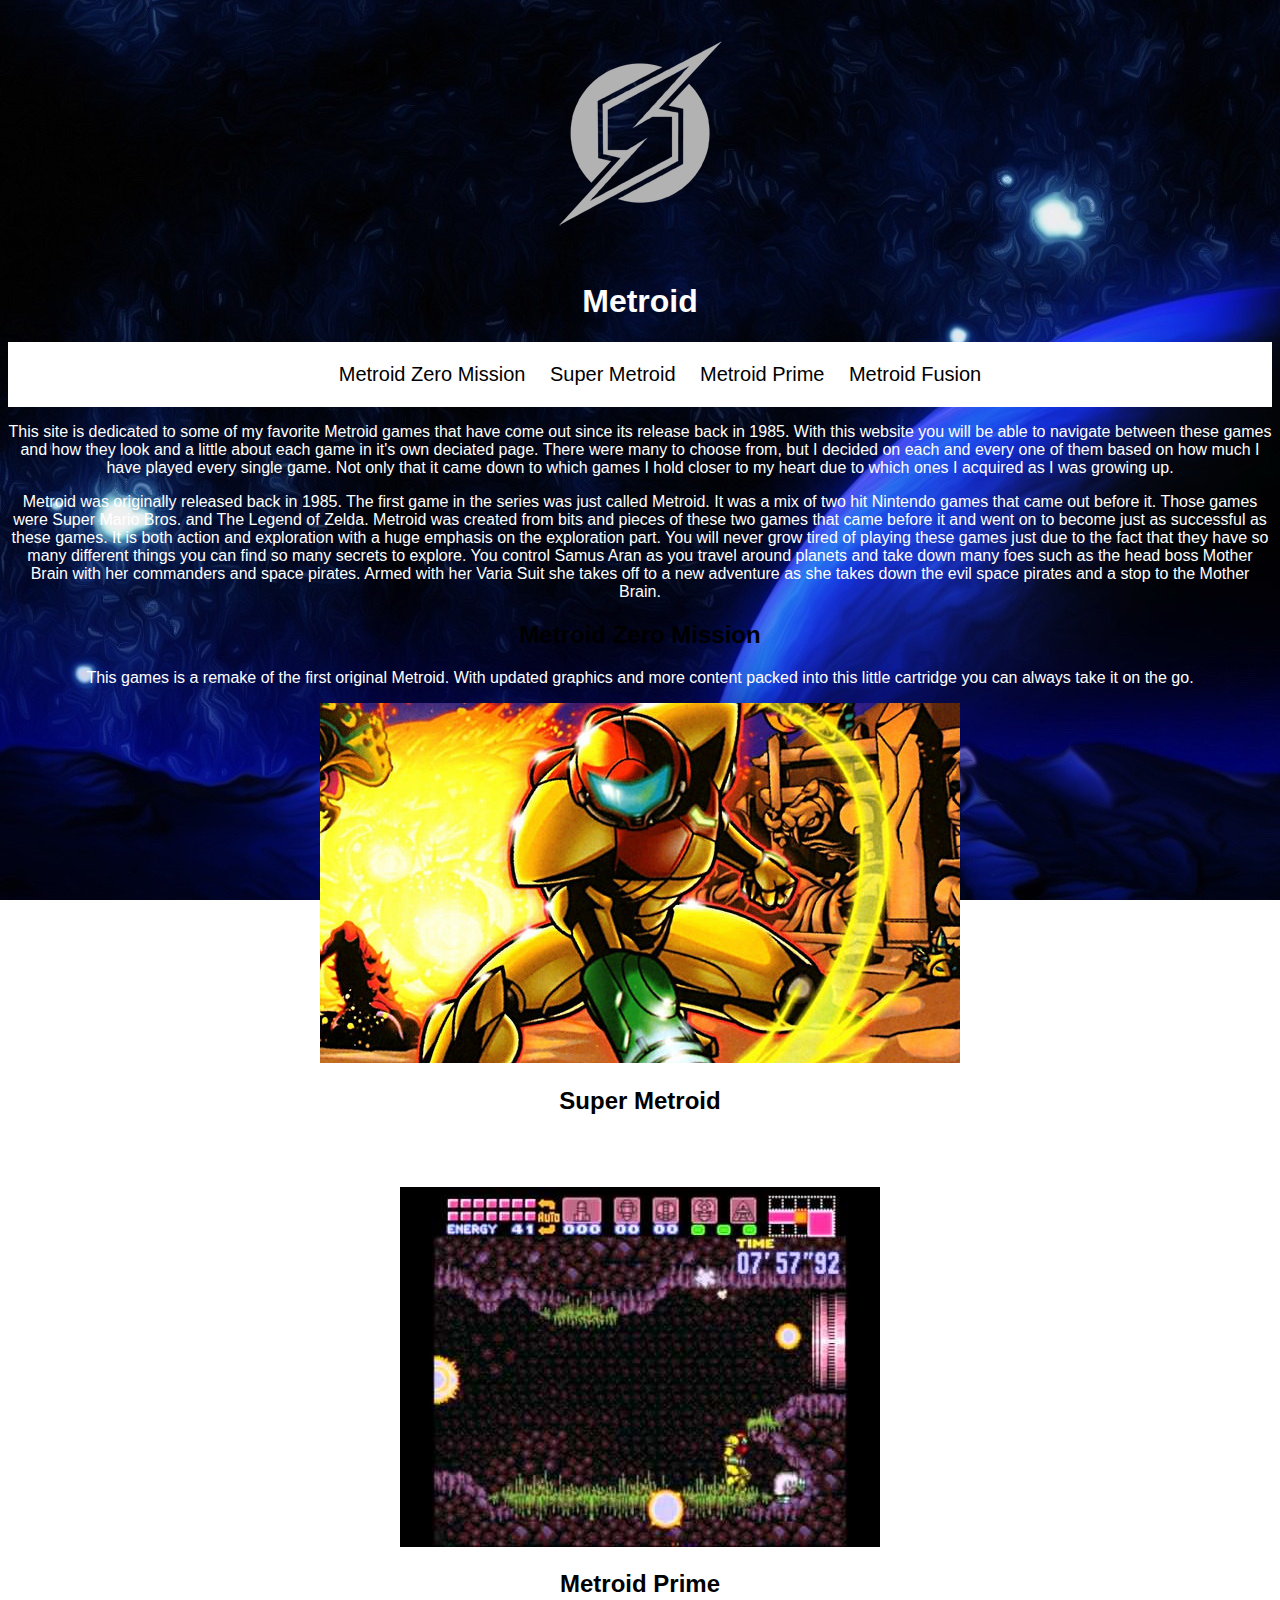
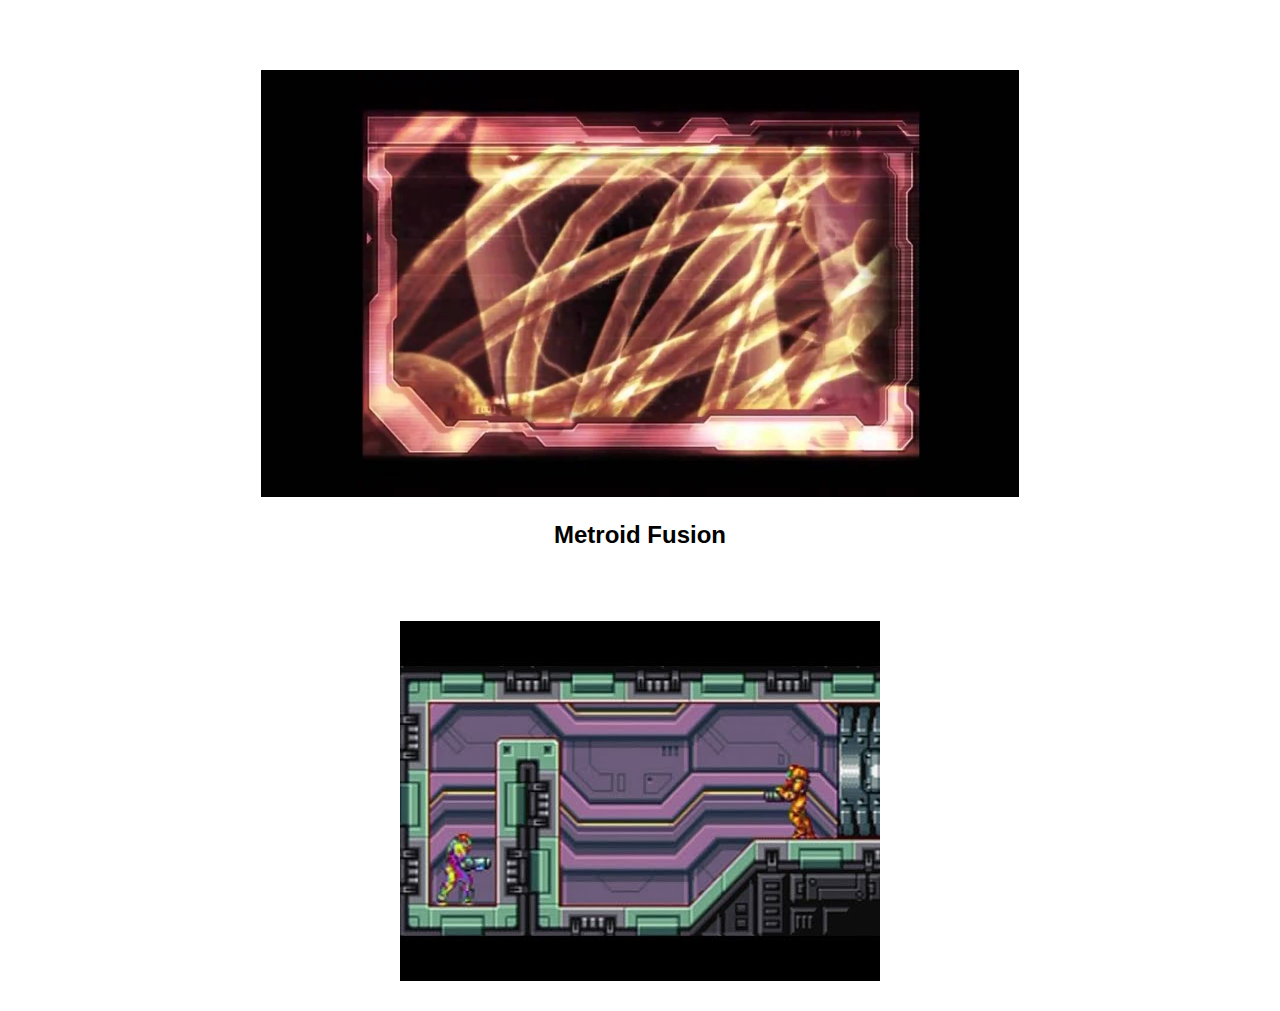
<file: index.html>
<!DOCTYPE html>
<html>
<head>
	<meta charset="utf-8">
    <title>My Metroid Website</title>
	<link rel="stylesheet" type="text/css" href="style.css">

</head>

<body>


<header>


			<img src="Images/Metroid_Icon.png"
	 			 alt="A picture of the Metroid Logo" 	
	 							/>
			<h1>Metroid</h1>

		<nav>
			
		<ul>
			<li><a href="Metroid_Zero_Mission/index.html">Metroid Zero Mission</a></li>
			<li><a href="Super_Metroid/index.html">Super Metroid</a></li>
			<li><a href="Metroid_Prime/index.html">Metroid Prime</a></li>
			<li><a href="Metroid_Fusion/index.html">Metroid Fusion</a></li>
			


		</ul>


		</nav>



</header>

<p>This site is dedicated to some of my favorite Metroid games that have come out since its release back in 1985. With this website you will be able to navigate between these games and how they look and a little about each game in it's own deciated page. There were many to choose from, but I decided on each and every one of them based on how much I have played every single game. Not only that it came down to which games I hold closer to my heart due to which ones I acquired as I was growing up.</p>



<p>Metroid was originally released back in 1985. The first game in the series was just called Metroid. It was a mix of two hit Nintendo games that came out before it. Those games were Super Mario Bros. and The Legend of Zelda. Metroid was created from bits and pieces of these two games that came before it and went on to become just as successful as these games. It is both action and exploration with a huge emphasis on the exploration part. You will never grow tired of playing these games just due to the fact that they have so many different things you can find so many secrets to explore. You control Samus Aran as you travel around planets and take down many foes such as the head boss Mother Brain with her commanders and space pirates. Armed with her Varia Suit she takes off to a new adventure as she takes down the evil space pirates and a stop to the Mother Brain.</p>


<main>


           
        <article>

        
			
			<h2><a href="Metroid_Zero_Mission/index.html">Metroid Zero Mission</a></h2>            
            

            <p>This games is a remake of the first original Metroid. With updated graphics and more content packed into this little cartridge you can always take it on the go.</p>

        <img src="Images/Metroid_Zero_Mission_Screenshot_1.jpg"
                 alt="Metroid Zero Mission Screenshot"   >
        </article>





            
        <article>

        
			
			<h2><a href="Super_Metroid/index.html">Super Metroid</a></h2>            
            

            <p>Super Metroid has been regarded by many people and reviewers as one of the best Metroid games to come out during the Super Nintendo era. With improved graphics and a vast area for you to explore it's no wonder why so many people rclaim this as one of their favorite Metroid games to date.</p>

            <img src="Images/Super_Metroid_Screenshot.jpg"
                alt="Super Metroid Screenshot">

        </article>



            

        <article>

        
            
            <h2><a href="Metroid_Prime/index.html">Metroid Prime</a></h2>            
            

            <p>Metroid Prime was the first Metroid game to come out in 3-D. It is also a very successful Metroid game close to scoring perfect scores accross many gaming websites. In this game people take control of Samus as she explores a massive world in a glorious 3-D environment. The success of this game also led it to get many sequels.</p>

             <img src="Images/Metroid_Prime_Menu.jpg"
                 alt="Metroid Prime Menu Screen"   >

        </article> 


           
        <article>

        
            
            <h2><a href="Metroid_Fusion/index.html">Metroid Fusion</a></h2>            
            

            <p>Metroid Fusion was the first Metroid game to come to the Game Boy Advance. It was released together with Metroid Prime and was also developed by the same company that made Super Metroid and it shows. </p>

             <img src="Images/metroid_fusion_screenshot_1.jpg"
                 alt="metroid fusion screenshot"   >

        </article>           




        
        






</main>

<footer>Isra's Website</footer>

</body>





</html>
</file>
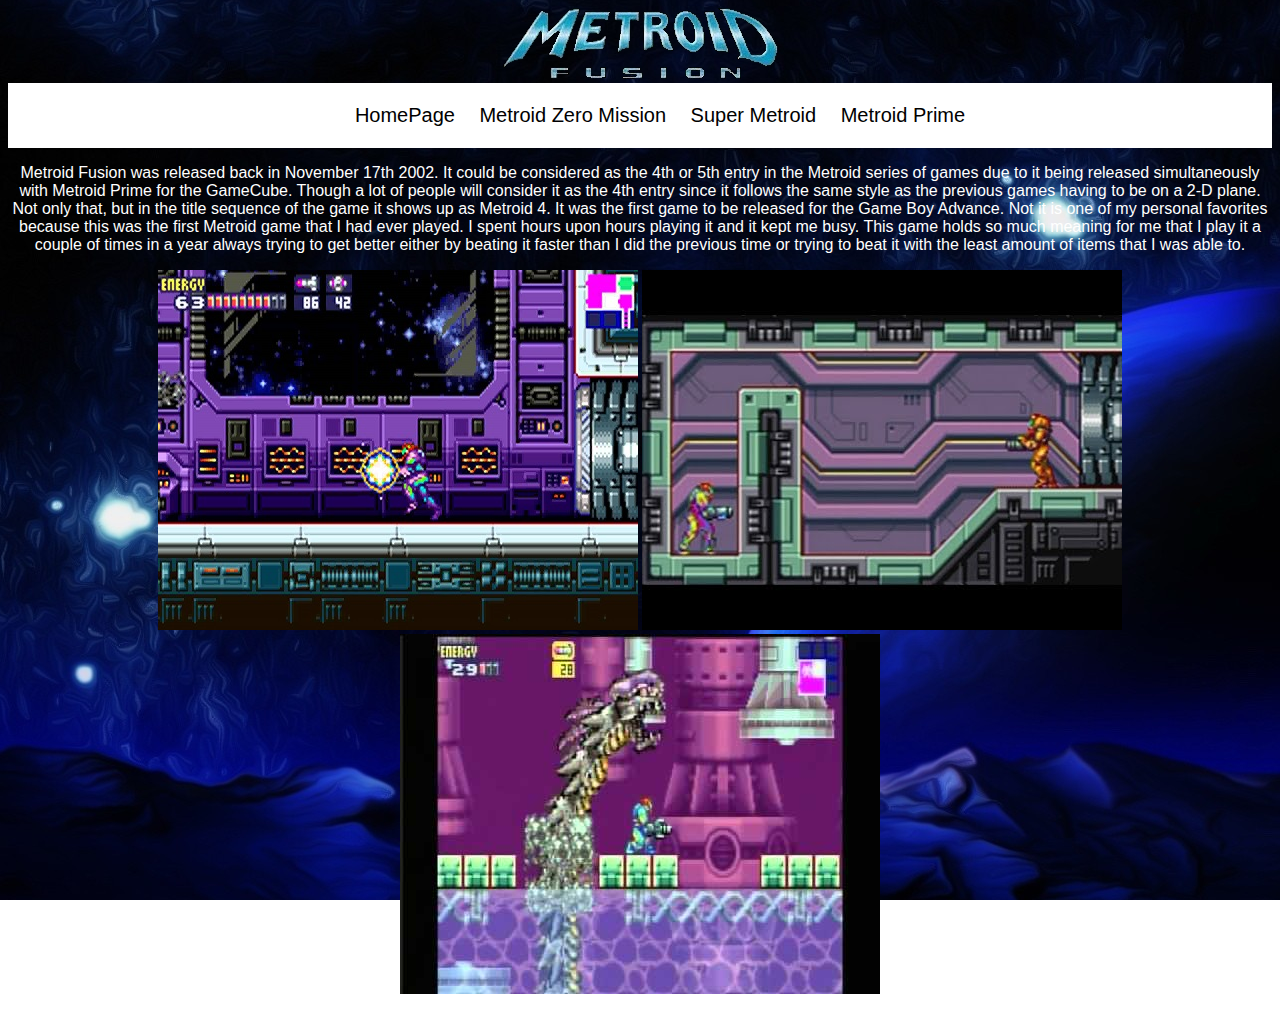
<file: Metroid_Fusion/index.html>
<!DOCTYPE html>
<html>
<head>
	<meta charset="utf-8">
	<title>Metroid Fusion</title>
	<link rel="stylesheet" type="text/css" href="../style.css">
</head>
<body>

<header>


			<img src="../Images/Metroid_Fusion_logo.png"
	 			 alt="A picture of the Metroid Fusion Logo" 	
	 							/>
			

		<nav>
			
		<ul>
			


			<li><a href="../index.html">HomePage</a></li>
			<li><a href="../Metroid_Zero_Mission/index.html">Metroid Zero Mission</a></li>
			<li><a href="../Super_Metroid/index.html">Super Metroid</a></li>
			<li><a href="../Metroid_Prime/index.html">Metroid Prime</a></li>
			

			


		</ul>


		</nav>
</header>
<main>
	

<p>Metroid Fusion was released back in November 17th 2002. It could be considered as the 4th or 5th entry in the Metroid series of games due to it being released simultaneously with Metroid Prime for the GameCube. Though a lot of people will consider it as the 4th entry since it follows the same style as the previous games having to be on a 2-D plane. Not only that, but in the title sequence of the game it shows up as Metroid 4. It was the first game to be released for the Game Boy Advance. Not it is one of my personal favorites because this was the first Metroid game that I had ever played. I spent hours upon hours playing it and it kept me busy. This game holds so much meaning for me that I play it a couple of times in a year always trying to get better either by beating it faster than I did the previous time or trying to beat it with the least amount of items that I was able to.</p>




		<img src="../Images/Metroid_Fusion_Screenshot.jpg"
		alt="Metroid Fusion Boss Fight">

		<img src="../Images/metroid_fusion_screenshot_1.jpg"
		alt="Another Metroid Fusion screenshot">

		<img src="../Images/Metroid_Fusion_Boss_Fight.jpg"
		alt="Another Metroid Fusion screenshot">



</main>



<footer>Isra's Website</footer>

</body>




</html>
</file>
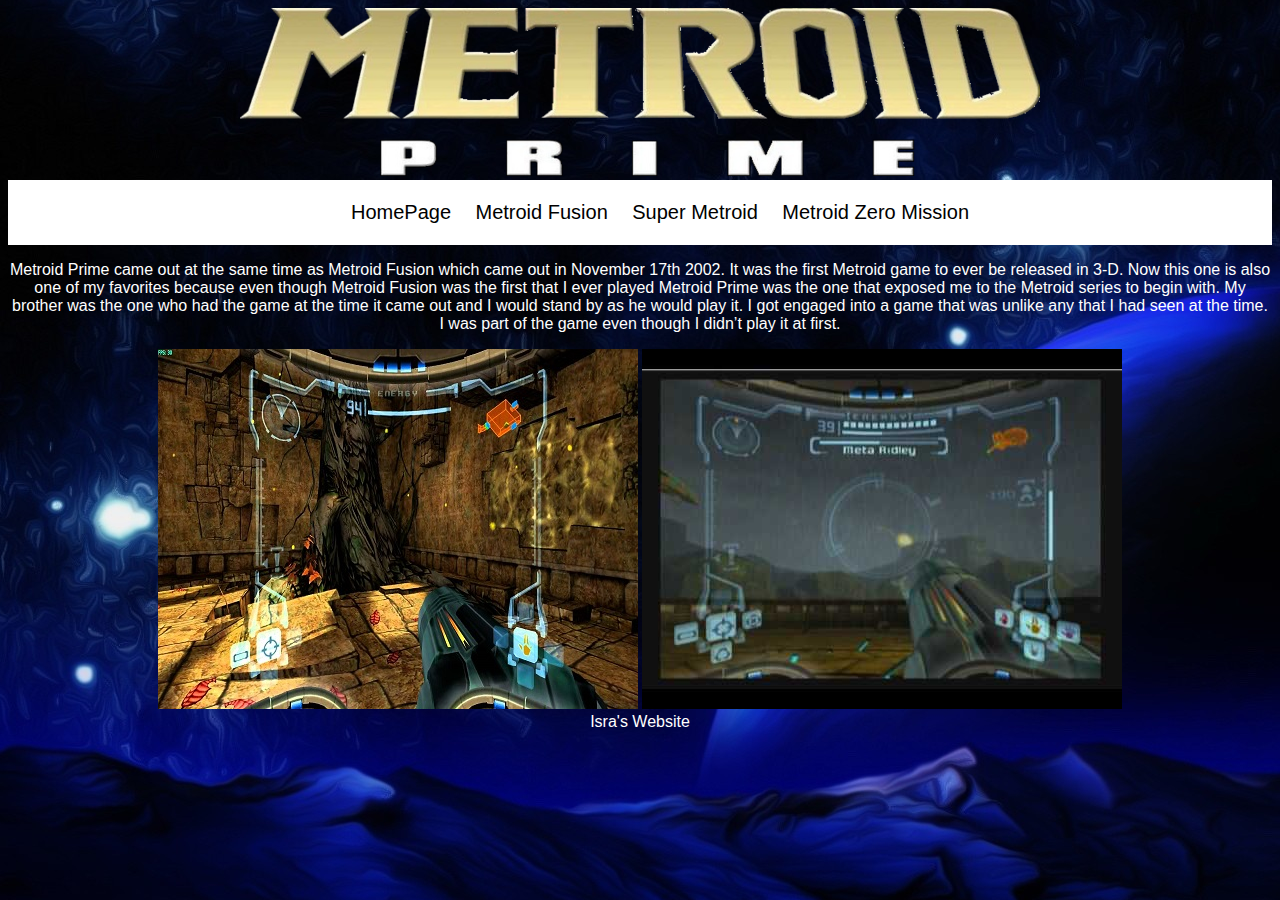
<file: Metroid_Prime/index.html>
<!DOCTYPE html>
<html>
<head>
	<meta charset="utf-8">
	<title>Metroid Prime</title>
	<link rel="stylesheet" type="text/css" href="../style.css">

</head>
<body>
		<header>


			<img src="../Images/Metroid_Prime_Logo.png"
	 			 alt="A picture of the Metroid Prime Logo" 	
	 							/>


		<nav>
			
		<ul>
			


			<li><a href="../index.html">HomePage</a></li>
			<li><a href="../Metroid_Fusion/index.html">Metroid Fusion</a></li>
			<li><a href="../Super_Metroid/index.html">Super Metroid</a></li>
			<li><a href="../Metroid_Zero_Mission/index.html">Metroid Zero Mission</a></li>
		</ul>
		</nav>
		</header>

<main>
	

<p>
Metroid Prime came out at the same time as Metroid Fusion which came out in November 17th 2002. It was the first Metroid game to ever be released in 3-D. Now this one is also one of my favorites because even though Metroid Fusion was the first that I ever played Metroid Prime was the one that exposed me to the Metroid series to begin with. My brother was the one who had the game at the time it came out and I would stand by as he would play it. I got engaged into a game that was unlike any that I had seen at the time. I was part of the game even though I didn’t play it at first. 
</p>

<img src="../Images/Metroid_Prime_Chozo_Ruins.jpg"
		alt="Metroid Prime Chozo Ruins">


<img src="../Images/Metroid_Prime_Ridley.jpg"
		alt="Metroid Prime Ridley Boss">


</main>

<footer>Isra's Website</footer>

</body>




</html>
</file>
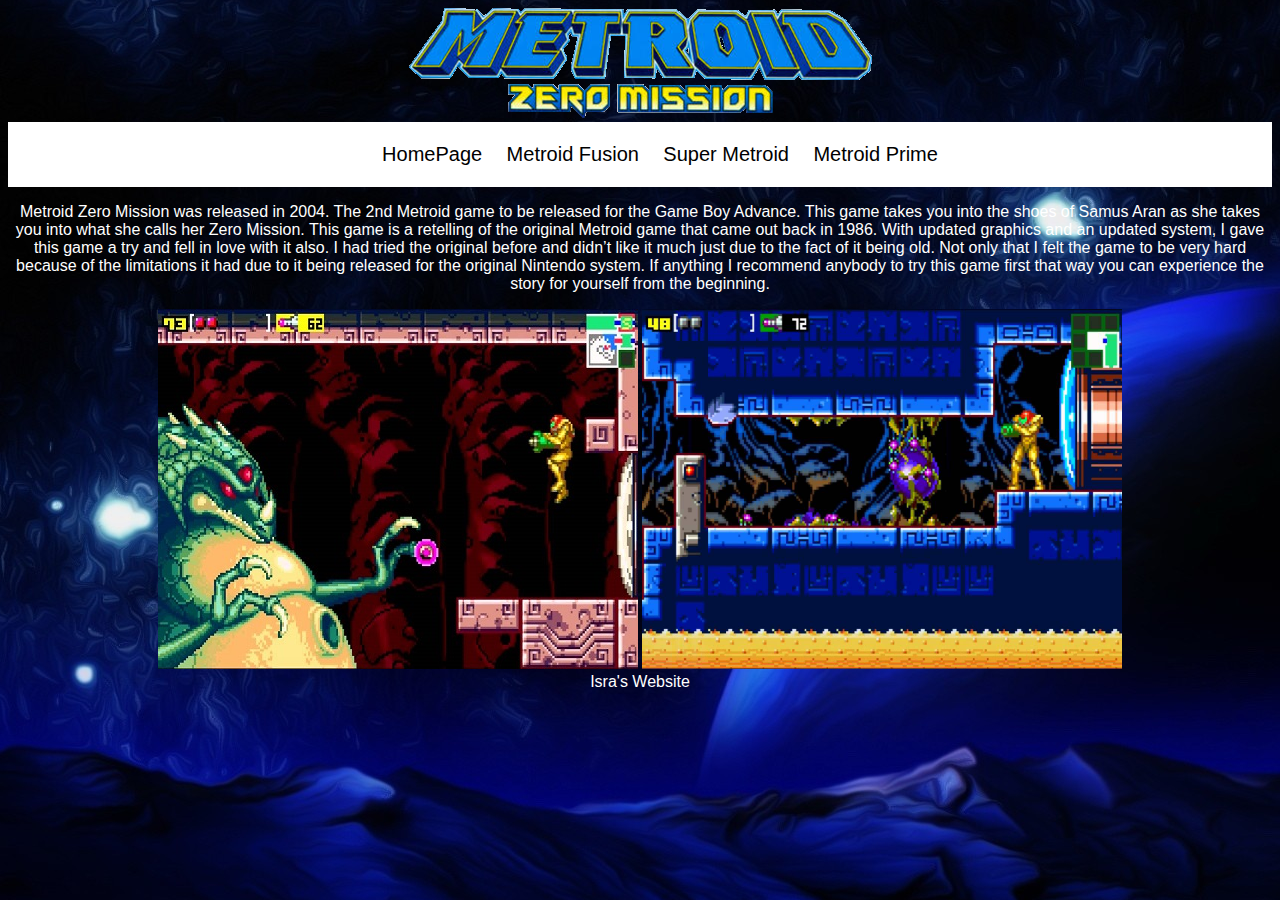
<file: Metroid_Zero_Mission/index.html>
<!DOCTYPE html>
<html>
<head>
	<meta charset="utf-8">
	<title>Metroid Zero Mission</title>
	<link rel="stylesheet" type="text/css" href="../style.css">
</head>
<body>


<header>


			<img src="../Images/Metroid_Zero_Mission_logo.png"
	 			 alt="A picture of the Metroid Zero Mission Logo" 	
	 							/>
			

		<nav>
			
		<ul>
			


			<li><a href="../index.html">HomePage</a></li>
			<li><a href="../Metroid_Fusion/index.html">Metroid Fusion</a></li>
			<li><a href="../Super_Metroid/index.html">Super Metroid</a></li>
			<li><a href="../Metroid_Prime/index.html">Metroid Prime</a></li>
			

			


		</ul>


		</nav>
</header>

<main>
	
<p>
	
Metroid Zero Mission was released in 2004. The 2nd Metroid game to be released for the Game Boy Advance. This game takes you into the shoes of Samus Aran as she takes you into what she calls her Zero Mission. This game is a retelling of the original Metroid game that came out back in 1986. With updated graphics and an updated system, I gave this game a try and fell in love with it also. I had tried the original before and didn’t like it much just due to the fact of it being old. Not only that I felt the game to be very hard because of the limitations it had due to it being released for the original Nintendo system. If anything I recommend anybody to try this game first that way you can experience the story for yourself from the beginning.

</p>

	<img src="../Images/Metroid_Zero_Mission_Boss_Fight.jpg"
	alt="Metroid Zero Mission Boss Fight">

	<img src="../Images/Metroid_Zero_Mission_Screenshot.jpg"
	alt="Metroid Zero Mission Boss Fight" width="480" height="360">

</main>

<footer>Isra's Website</footer>

</body>




</html>
</file>
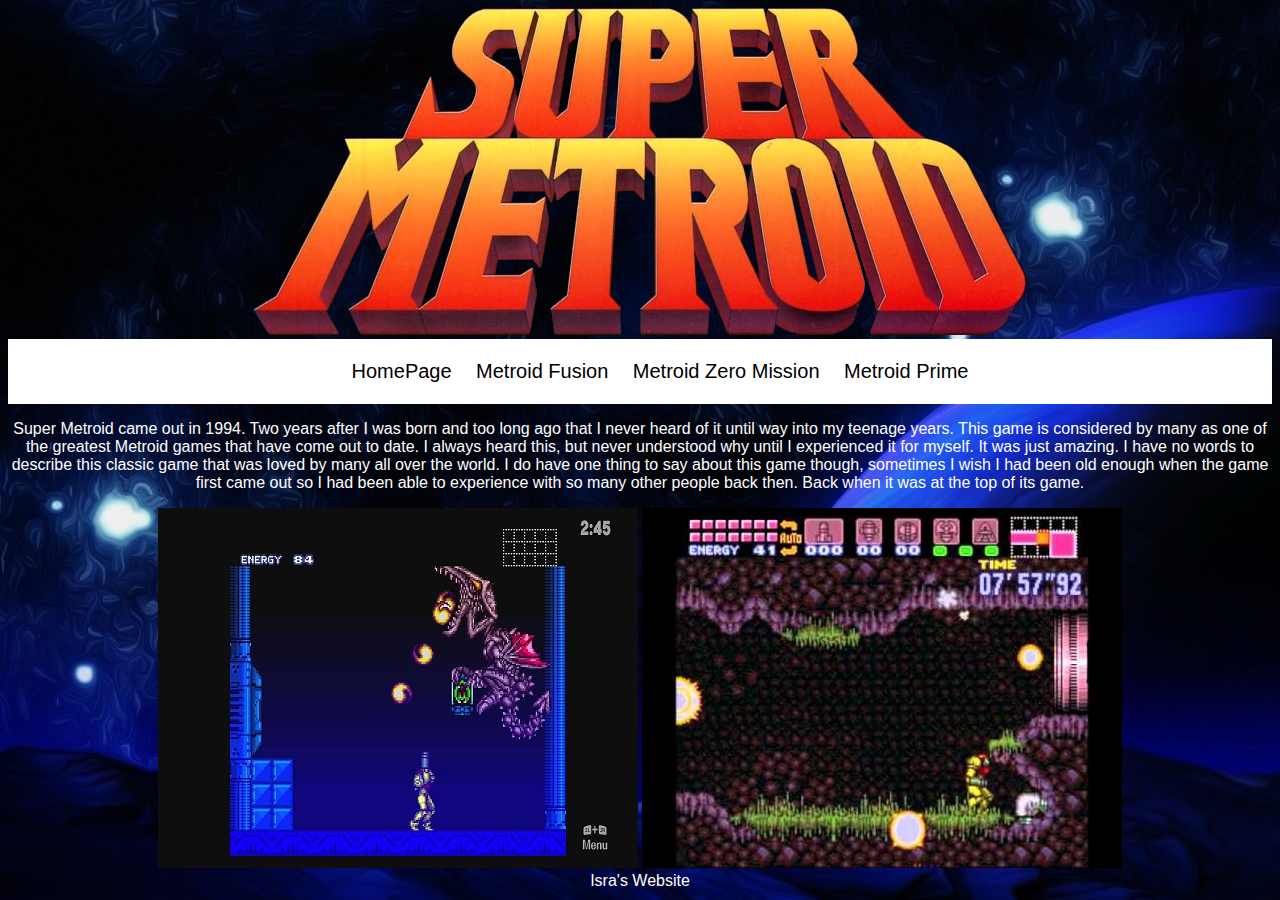
<file: Super_Metroid/index.html>
<!DOCTYPE html>
<html>
<head>
	<meta charset="utf-8">
	<title>Super Metroid</title>
	<link rel="stylesheet" type="text/css" href="../style.css">
</head>
<body>


<header>

			<img src="../Images/Super_Metroid_Logo.png"
	 			 alt="A picture of the Metroid Zero Mission Logo"
	 							/>
		

		<nav>
			
		<ul>
			


			<li><a href="../index.html">HomePage</a></li>
			<li><a href="../Metroid_Fusion/index.html">Metroid Fusion</a></li>
			<li><a href="../Metroid_Zero_Mission/index.html">Metroid Zero Mission</a></li>
			<li><a href="../Metroid_Prime/index.html">Metroid Prime</a></li>
			</ul>
</nav>
</header>

<main>
	

 

<p>Super Metroid came out in 1994. Two years after I was born and too long ago that I never heard of it until way into my teenage years. This game is considered by many as one of the greatest Metroid games that have come out to date. I always heard this, but never understood why until I experienced it for myself. It was just amazing. I have no words to describe this classic game that was loved by many all over the world. I do have one thing to say about this game though, sometimes I wish I had been old enough when the game first came out so I had been able to experience with so many other people back then. Back when it was at the top of its game.</p>



	

<img src="../Images/Super_Metroid_Boss_Fight.jpg"
	alt="Super Metroid Boss Fight">



	<img src="../Images/Super_Metroid_Screenshot.jpg"
		  alt="A screenshot from Super Metroid">

		  

</main>

<footer>Isra's Website</footer>


</body>



</html>
</file>
<file: style.css>
body{
	font-family: Arial, Serif;
	color: #fff;
	text-align: center;
	background-image: url("Images/Planet.jpg");
    background-attachment: fixed;
    background-position: center;
}

header{
	text-align: center;
}

nav {
	background-color: #fff;
	padding: 5px;
}

nav ul {
	list-style-type: none;
	text-align: center;
}

nav ul li {
	display: inline-block;
	margin: 0 10px;
	font-size: 20px;
	
}

li a:link, li a:hover, li a:active, li a:visited {
	text-decoration: none;
	color: #000;
}

li a:hover {
	text-decoration: underline;
	font-weight: bold;
}

article {
    width: 100%; 
   text-align: center;
    margin: auto;
}

article img {
    max-width: 60%;
   text-align: center;
}

h2 a:link, li a:hover, li a:active, li a:visited {
	text-decoration: none;
	color: #000;

}

h2 a:hover {
	text-decoration: underline;
	font-weight: bold;
}

main {
	text-align: center;
}
</file>
